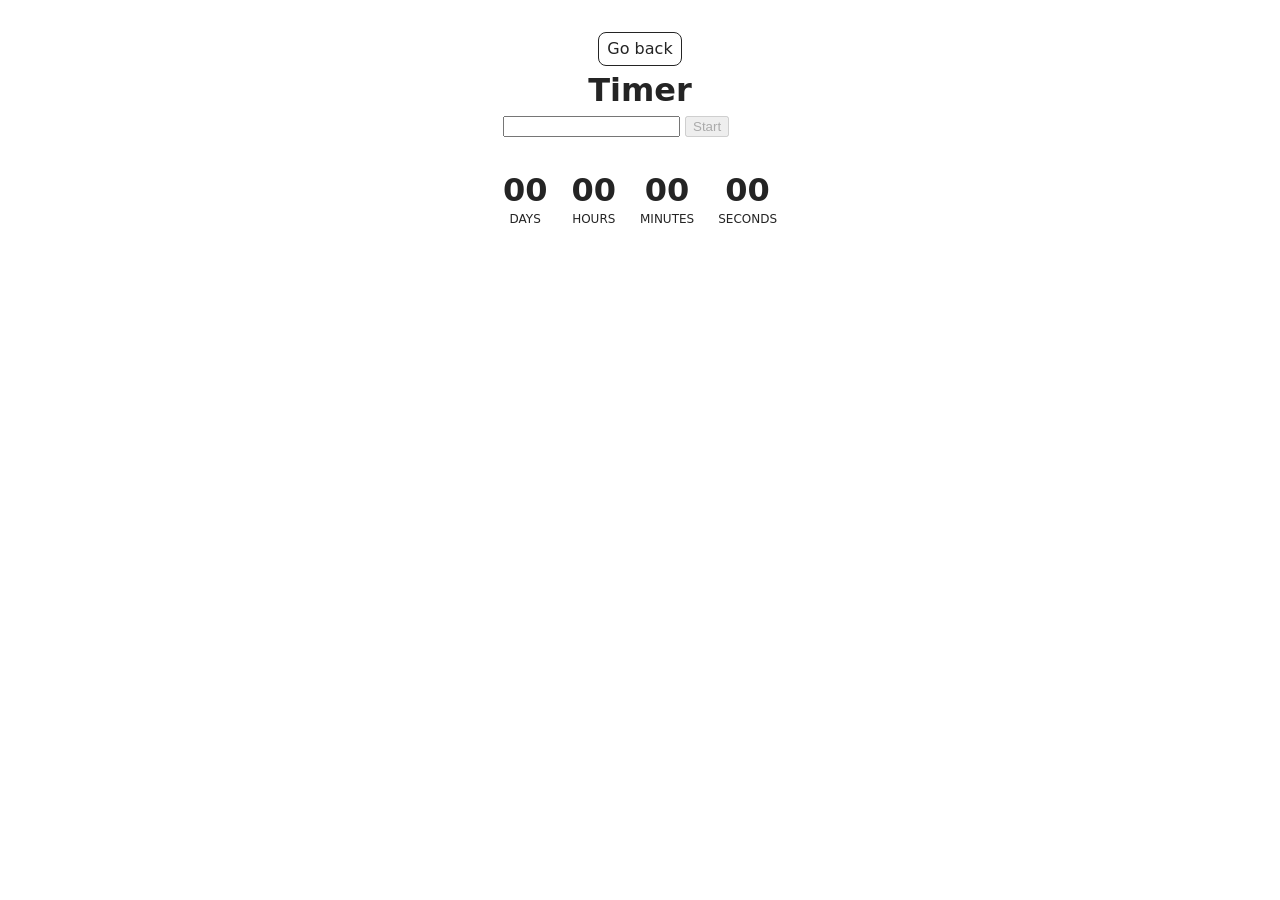
<file: src/1-timer.html>
<!doctype html>
<html lang="en">
  <head>
    <meta charset="UTF-8" />
    <meta http-equiv="X-UA-Compatible" content="IE=edge" />
    <meta name="viewport" content="width=device-width, initial-scale=1.0" />
    <title>Timer</title>
    <link rel="stylesheet" href="./css/styles.css" />
  </head>
  <body>
    <main>
      <div class="container">
        <a class="back-link" href="./index.html">Go back</a>
        <h1 class="main-title">Timer</h1>
      </div>
    </main>

    <div class="timer-container">
      <input type="text" id="datetime-picker" />
      <button type="button" data-start disabled>Start</button>

      <div class="timer">
        <div class="field">
          <span class="value" data-days>00</span>
          <span class="label">Days</span>
        </div>
        <div class="field">
          <span class="value" data-hours>00</span>
          <span class="label">Hours</span>
        </div>
        <div class="field">
          <span class="value" data-minutes>00</span>
          <span class="label">Minutes</span>
        </div>
        <div class="field">
          <span class="value" data-seconds>00</span>
          <span class="label">Seconds</span>
        </div>
      </div>
    </div>
    <script type="module" src="./js/1-timer.js"></script>
  </body>
</html>
</file>
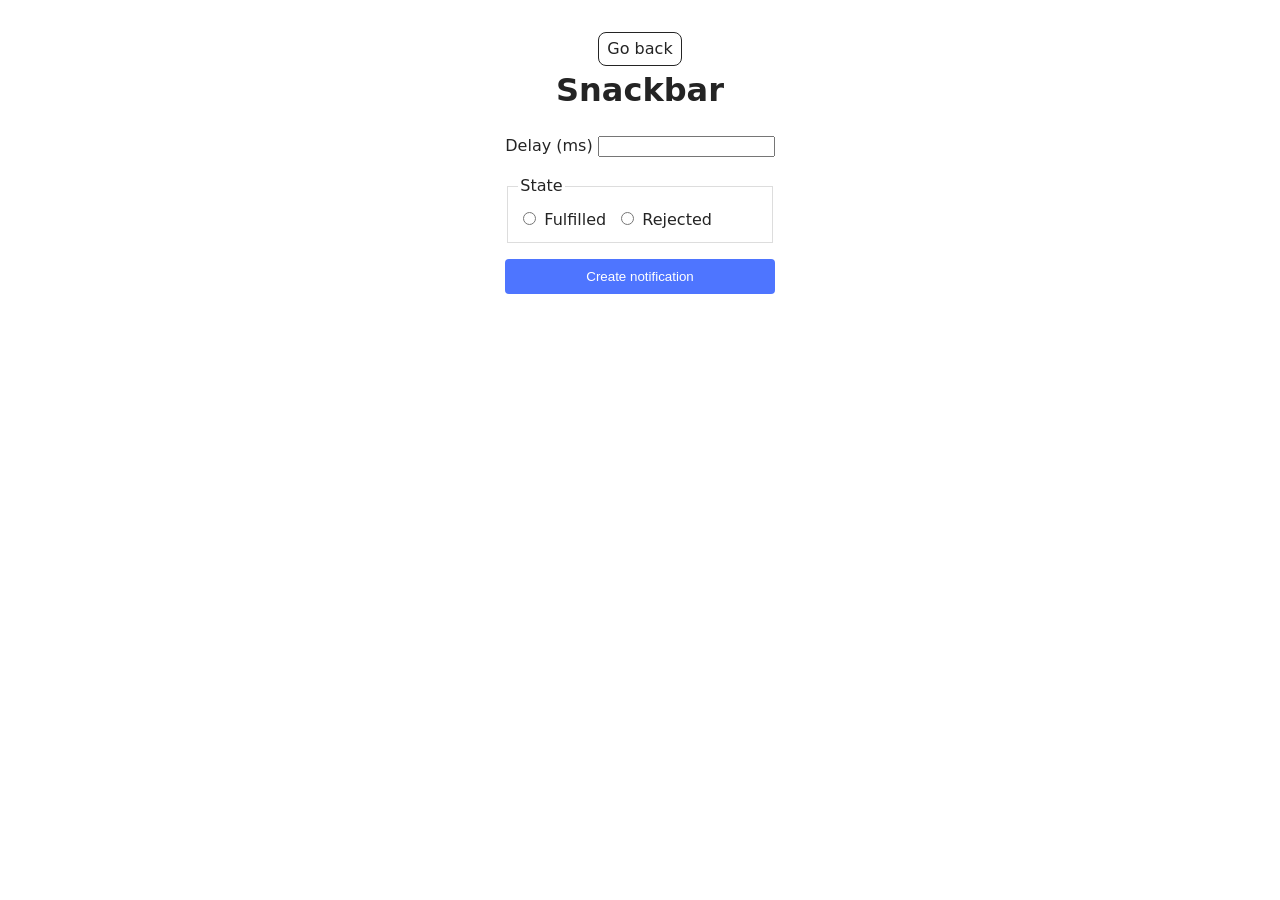
<file: src/2-snackbar.html>
<!doctype html>
<html lang="en">
  <head>
    <meta charset="UTF-8" />
    <meta http-equiv="X-UA-Compatible" content="IE=edge" />
    <meta name="viewport" content="width=device-width, initial-scale=1.0" />
    <title>Snackbar</title>
    <link rel="stylesheet" href="./css/styles.css" />
  </head>
  <body>
    <main>
      <div class="container">
        <a class="back-link" href="./index.html">Go back</a>
        <h1 class="main-title">Snackbar</h1>
      </div>
    </main>

    <form class="form">
      <label>
        Delay (ms)
        <input type="number" name="delay" required />
      </label>

      <fieldset>
        <legend>State</legend>
        <label>
          <input type="radio" name="state" value="fulfilled" required />
          Fulfilled
        </label>
        <label>
          <input type="radio" name="state" value="rejected" required />
          Rejected
        </label>
      </fieldset>

      <button type="submit">Create notification</button>
    </form>
    <script type="module" src="./js/2-snackbar.js"></script>
  </body>
</html>
</file>
<file: src/css/styles.css>
/**
  |============================
  | include css partials with
  | default @import url()
  |============================
*/
/* Common styles */
@import url('./reset.css');
@import url('./base.css');
@import url('./container.css');
@import url('./animations.css');

/* Sections style */
@import url('./header.css');
@import url('./vite-promo.css');
@import url('./badges.css');
@import url('./back-link.css');
@import url('./footer.css');


/* Стилі для таймера */

.timer-container {
  margin: 0 auto;
}

.timer {
  display: flex;
  gap: 24px;
  margin-top: 32px;
}

.field {
  display: flex;
  flex-direction: column;
  align-items: center;
}

.value {
  font-size: 32px;
  font-weight: 700;
  line-height: 1.25;
}

.label {
  font-size: 12px;
  text-transform: uppercase;
  font-weight: 500;
}

/* Стилі для форми Snackbar */
.form {
  margin: 0 auto;
  display: flex;
  flex-direction: column;
  gap: 16px;
  max-width: 360px;
  padding: 20px;
}

fieldset {
  display: flex;
  gap: 10px;
  border: 1px solid #ddd;
  padding: 10px;
}

button[type="submit"] {
  background-color: #4e75ff;
  color: white;
  border: none;
  padding: 10px;
  border-radius: 4px;
  cursor: pointer;
}
</file>
